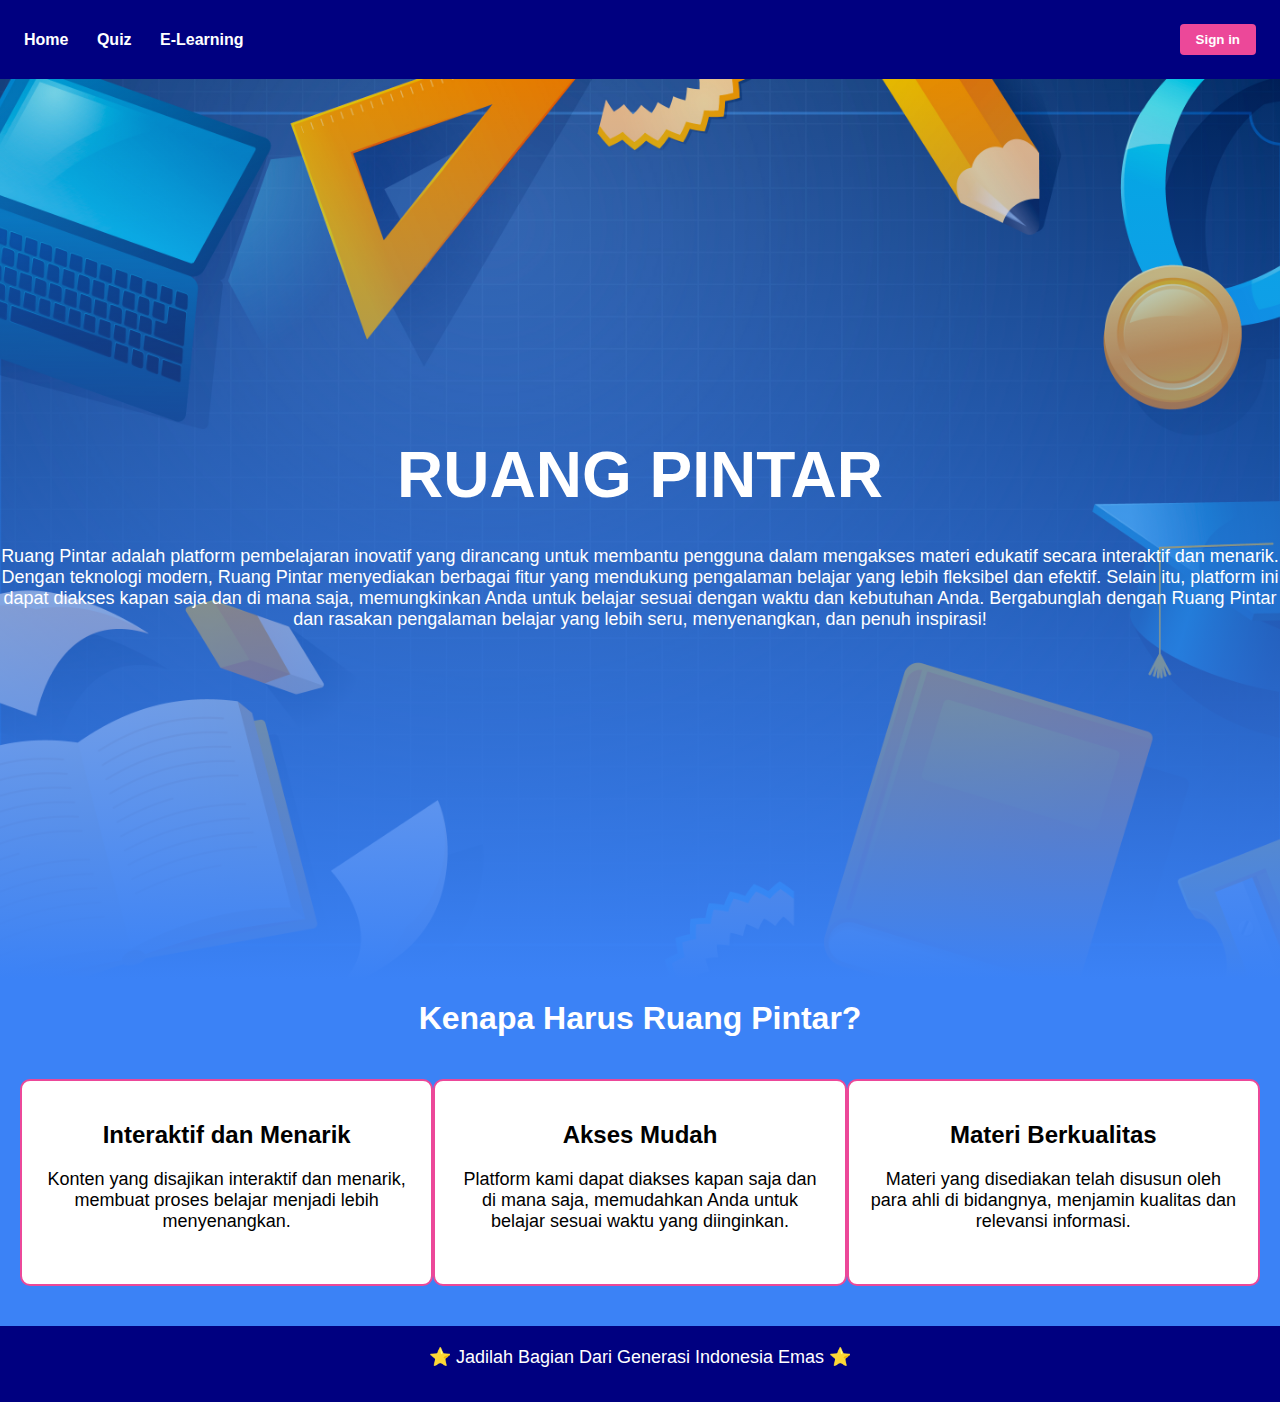
<file: index.html>
<html lang="en">

<head>
    <meta charset="utf-8" />
    <meta content="width=device-width, initial-scale=1.0" name="viewport" />
    <title>Ruang Pintar</title>
    <link rel="stylesheet" href="style/index.css">
</head>

<body>
    <header>
        <nav>
            <a href="#">Home</a>
            <a href="quiz.html">Quiz</a>
            <a href="learning.html">E-Learning</a>
        </nav>
        <button>Sign in</button>
    </header>
    <main>
        <div class="content">
            <h1>RUANG PINTAR</h1>
            <p>
                Ruang Pintar adalah platform pembelajaran inovatif yang dirancang untuk membantu pengguna dalam mengakses materi edukatif secara interaktif dan menarik. 
                Dengan teknologi modern, Ruang Pintar menyediakan berbagai fitur yang mendukung pengalaman belajar yang lebih fleksibel dan efektif. 
                Selain itu, platform ini dapat diakses kapan saja dan di mana saja, memungkinkan Anda untuk belajar sesuai dengan waktu dan kebutuhan Anda.
                Bergabunglah dengan Ruang Pintar dan rasakan pengalaman belajar yang lebih seru, menyenangkan, dan penuh inspirasi!
            </p>
        </div>
        <h1>Kenapa Harus Ruang Pintar?</h1>
        <div class="features">
            <div class="feature-box">
                <h2>Interaktif dan Menarik</h2>
                <p>Konten yang disajikan interaktif dan menarik, membuat proses belajar menjadi lebih menyenangkan.</p>
            </div>
            <div class="feature-box">
                <h2>Akses Mudah</h2>
                <p>Platform kami dapat diakses kapan saja dan di mana saja, memudahkan Anda untuk belajar sesuai waktu yang diinginkan.</p>
            </div>
            <div class="feature-box">
                <h2>Materi Berkualitas</h2>
                <p>Materi yang disediakan telah disusun oleh para ahli di bidangnya, menjamin kualitas dan relevansi informasi.</p>
            </div>
        </div>
    </main>
    <footer>
        <p>⭐ Jadilah Bagian Dari Generasi Indonesia Emas ⭐</p>
    </footer>
</body>

</html>
</file>
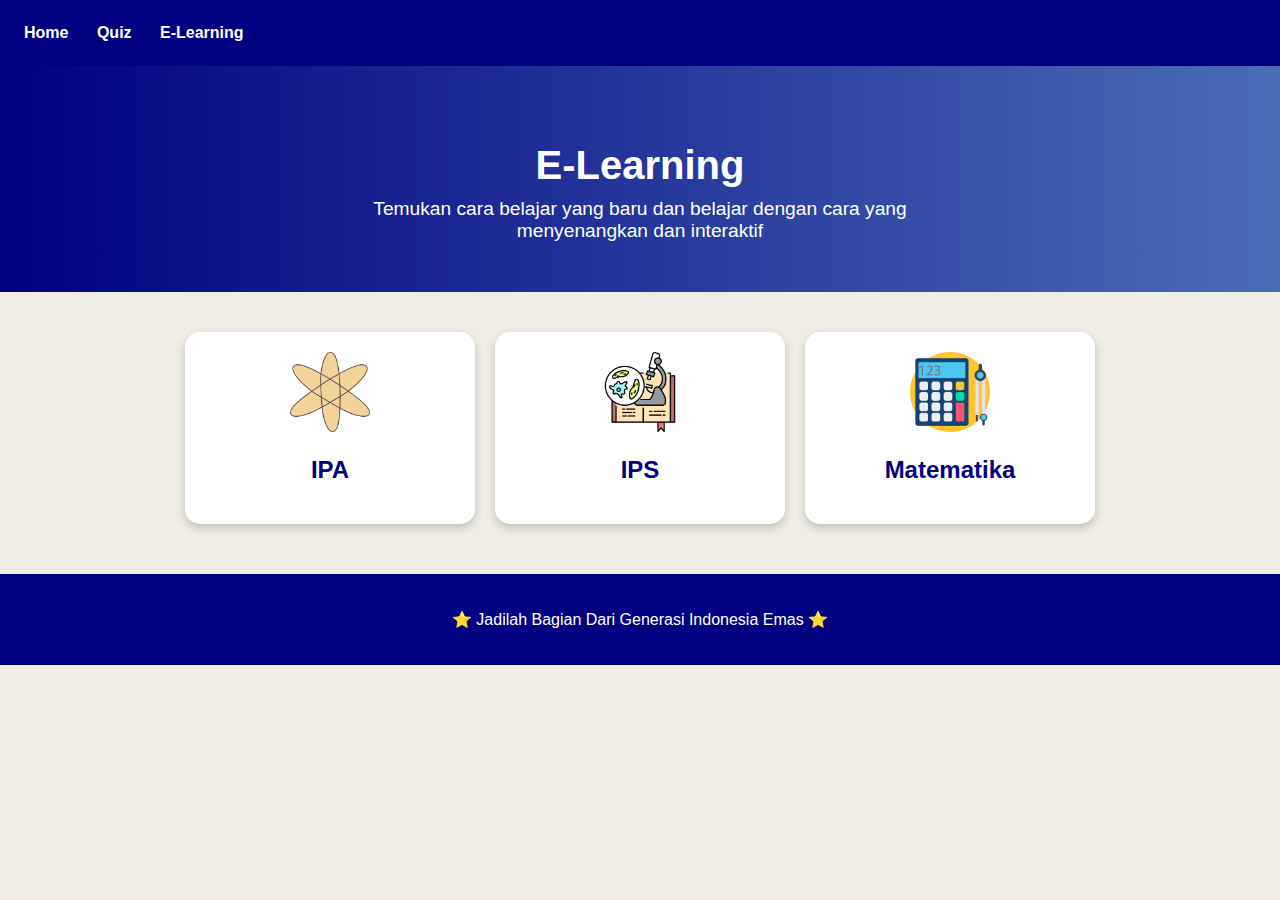
<file: learning.html>
<!DOCTYPE html>
<html lang="en">
<head>
    <meta charset="UTF-8">
    <meta name="viewport" content="width=device-width, initial-scale=1.0">
    <title>Ruang Pintar</title>
    <link rel="stylesheet" href="style/learning.css">
</head>
<body>
    <header>
        <nav>
            <a href="index.html">Home</a>
            <a href="quiz.html">Quiz</a>
            <a href="#">E-Learning</a>
        </nav>
    </header>
    <main>
        <div class="hero">
            <h1>E-Learning</h1>
            <p>Temukan cara belajar yang baru dan belajar dengan cara yang menyenangkan dan interaktif</p>
        </div>
        
        <div class="features">
            <div class="feature-box">
                <a href="materi/ipa.html" style="text-decoration: none; color:black;">
                    <img src="image/IPA.png" width="100" height="100">
                    <h2>IPA</h2>
                </a>
            </div>
            <div class="feature-box">
                <a href="materi/ips.html" style="text-decoration: none; color:black;">
                    <img src="image/IPS.png" width="100" height="100">
                    <h2>IPS</h2>
                </a>
            </div>
            <div class="feature-box">
                <a href="materi/math.html" style="text-decoration: none; color:black;">
                    <img src="image/MATH.png" width="100" height="100">
                    <h2>Matematika</h2>
                </a>
            </div>
        </div>
    </main>
    <footer>
        <p>⭐ Jadilah Bagian Dari Generasi Indonesia Emas ⭐</p>
    </footer>
</body>
</html>
</file>
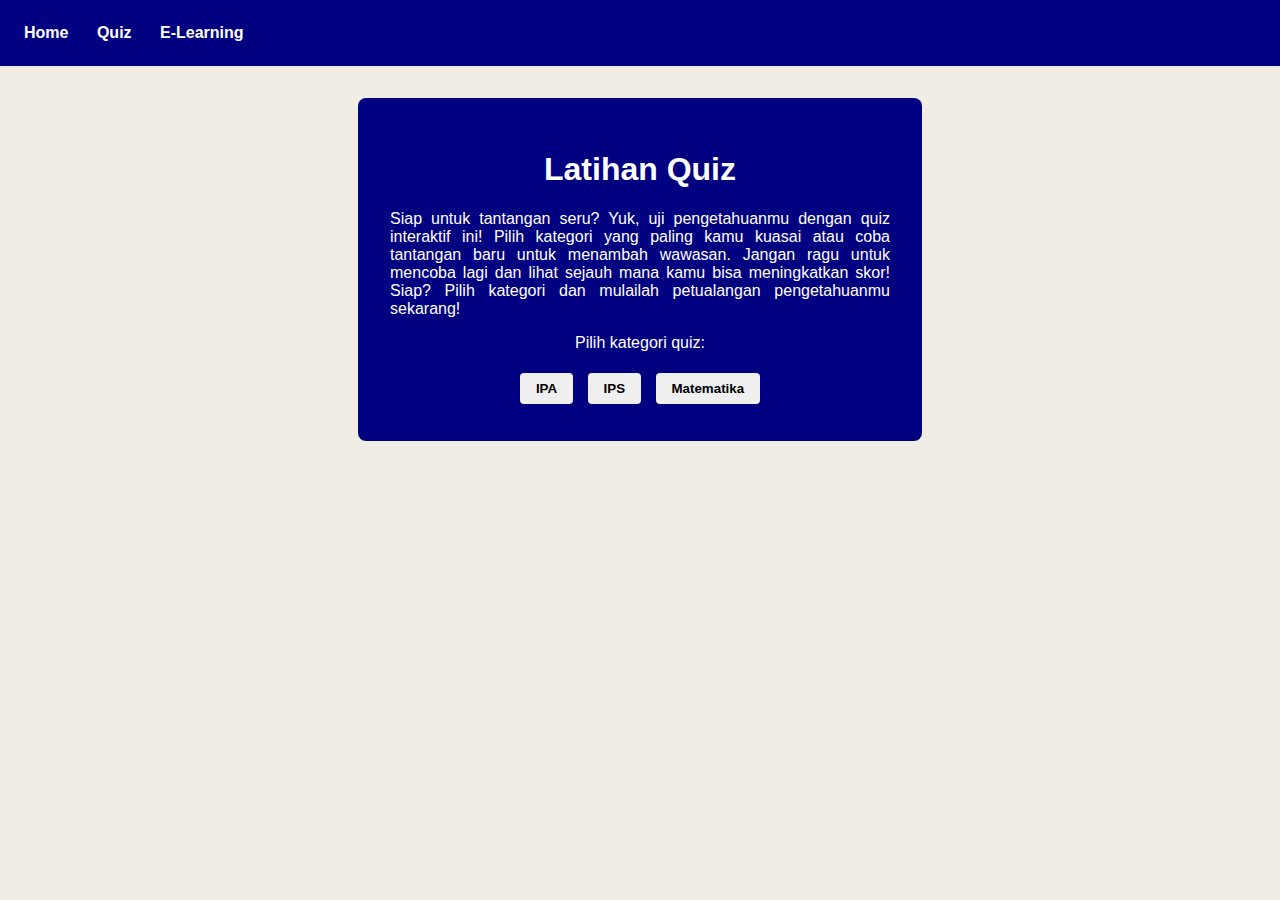
<file: quiz.html>
<!DOCTYPE html>
<html lang="id">
<head>
    <meta charset="UTF-8">
    <meta name="viewport" content="width=device-width, initial-scale=1.0">
    <title>Ruang Pintar</title>
    <link rel="stylesheet" href="style/quiz.css">
</head>
<body>
    <header>
        <nav>
            <a href="index.html">Home</a>
            <a href="#">Quiz</a>
            <a href="learning.html">E-Learning</a>
        </nav>
    </header>
    <main>
        <div class="container" id="menu">
            <h1>Latihan Quiz</h1>
            <p class="opening">
                Siap untuk tantangan seru? Yuk, uji pengetahuanmu dengan quiz interaktif ini! 
                Pilih kategori yang paling kamu kuasai atau coba tantangan baru untuk menambah wawasan. 
                Jangan ragu untuk mencoba lagi dan lihat sejauh mana kamu bisa meningkatkan skor! Siap? 
                Pilih kategori dan mulailah petualangan pengetahuanmu sekarang!
            </p>
            <p>Pilih kategori quiz:</p>
            <button onclick="startQuiz('ipa')">IPA</button>
            <button onclick="startQuiz('ips')">IPS</button>
            <button onclick="startQuiz('matematika')">Matematika</button>
        </div>
        
        <div class="quiz-container" id="quiz-container">
            <p id="question"></p>
            <div id="options"></div>
        </div>
        <div class="result-container" id="result">
            <h3>Hasil Quiz</h3>
            <p id="score"></p>
            <button onclick="restartQuiz()">Coba Lagi</button>
        </div>
        
        <div class="evaluation-container hidden" id="evaluation-container">
            <h3>Evaluasi Jawaban</h3>
            <ul id="evaluation"></ul>
        </div>
        
        <script src="function.js"></script>
    </main>
</body>
</html>
</file>
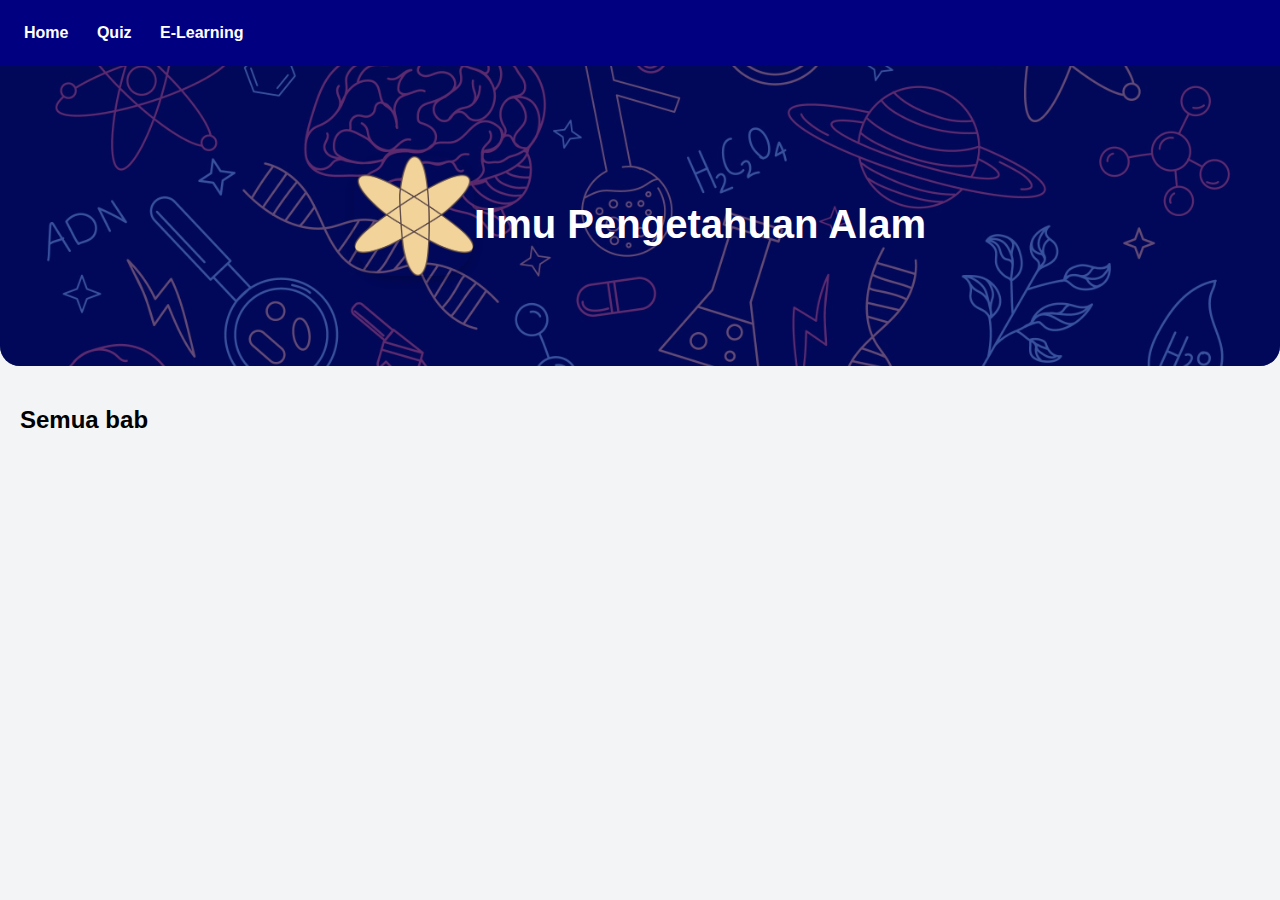
<file: materi/ipa.html>
<html lang="en">
<head>
    <meta charset="UTF-8">
    <meta name="viewport" content="width=device-width, initial-scale=1.0">
    <title>Ruang Pintar</title>
    <link rel="stylesheet" href="../style/materi.css">
</head>
<body>
    <!-- Header -->
    <header>
        <nav>
            <a href="../index.html">Home</a>
            <a href="../quiz.html">Quiz</a>
            <a href="../learning.html">E-Learning</a>
        </nav>
    </header>

    <div class="hero" style="background: url('../image/ipa.jpg') no-repeat center center/cover;">
        <img src="../image/IPA.png" width="80" height="80">
        <h1>Ilmu Pengetahuan Alam</h1>
    </div>

    <!-- Content -->
    <div class="content">
        <h2>Semua bab</h2>
        <div class="cards">
            <!-- Card 1 -->
            <div class="card">
                <h3>Bumi dan Tata Surya</h3>
                <div class="progress">
                    <div class="progress-bar"></div>
                </div>
                <span style="color: #a0aec0;">0%</span>
                
            </div>
            <!-- Card 2 -->
            <div class="card">
                <h3>Pengenalan Sel</h3>
                <div class="progress">
                    <div class="progress-bar"></div>
                </div>
                <span style="color: #a0aec0;">0%</span>
            </div>
            <!-- Card 3 -->
            <div class="card">
                <h3>Listrik, Magnet dan Sumber Energi Alternatif</h3>
                <div class="progress">
                    <div class="progress-bar"></div>
                </div>
                <span style="color: #a0aec0;">0%</span>
            </div>
            <!-- Card 4 -->
            <div class="card">
                <h3>Usaha, Energi dan Pesawat Sederhana </h3>
                <div class="progress">
                    <div class="progress-bar"></div>
                </div>
                <span style="color: #a0aec0;">0%</span>
            </div>
        </div>
    </div>
    
</body>
</html>
</file>
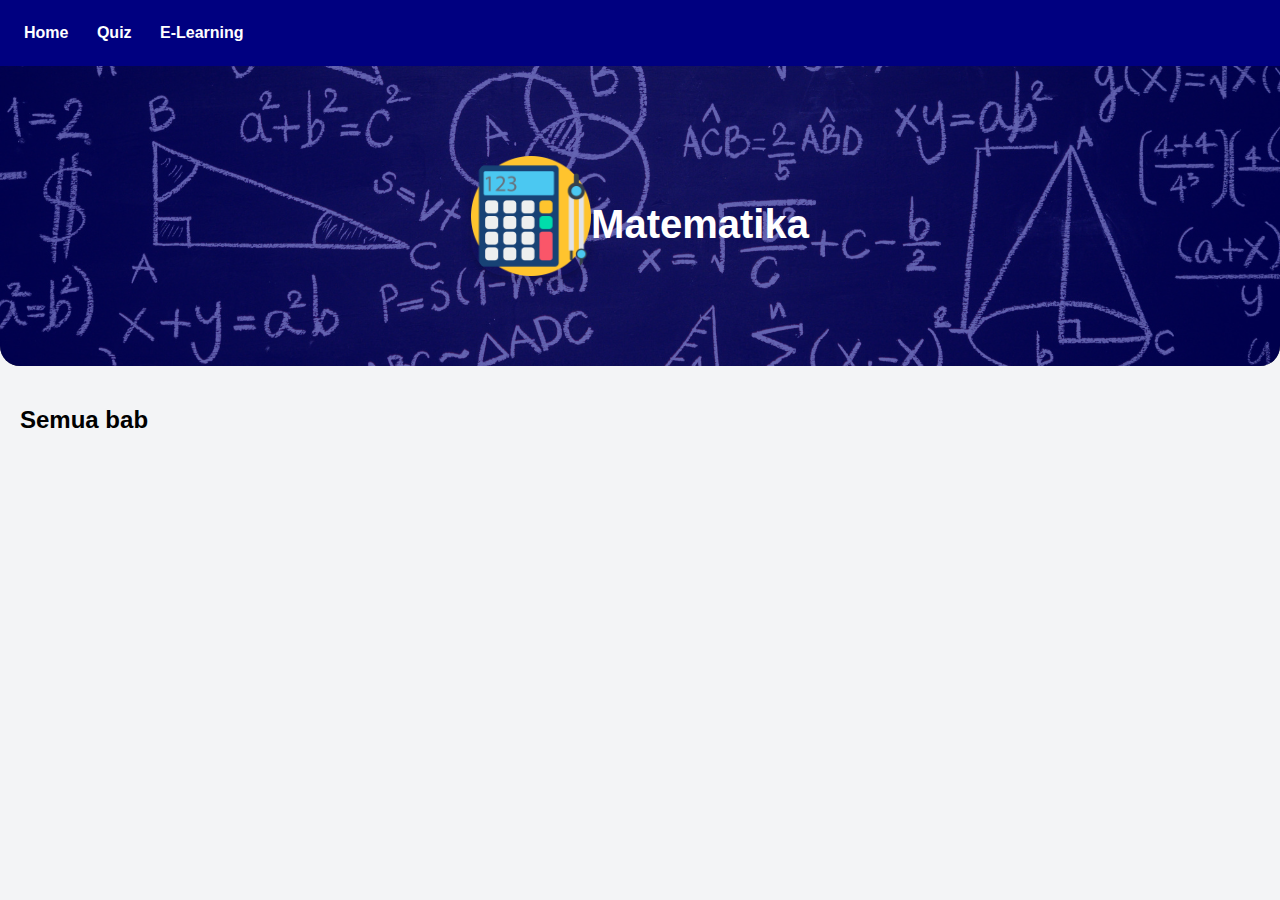
<file: materi/math.html>
<html lang="en">
<head>
    <meta charset="UTF-8">
    <meta name="viewport" content="width=device-width, initial-scale=1.0">
    <title>Ruang Pintar</title>
    <link rel="stylesheet" href="../style/materi.css">
</head>
<body>
    <!-- Header -->
    <header>
        <nav>
            <a href="../index.html">Home</a>
            <a href="../quiz.html">Quiz</a>
            <a href="../learning.html">E-Learning</a>
        </nav>
    </header>

    <div class="hero" style="background: url('../image/math.jpg') no-repeat center center/cover;">
        <img src="../image/MATH.png" width="80" height="80">
        <h1>Matematika</h1>
    </div>

    <!-- Content -->
    <div class="content">
        <h2>Semua bab</h2>
        <div class="cards">
            <!-- Card 1 -->
            <div class="card">
                <h3>Fungsi Komposisi dan Invers</h3>
                <div class="progress">
                    <div class="progress-bar"></div>
                </div>
                <span style="color: #a0aec0;">0%</span>
                
            </div>
            <!-- Card 2 -->
            <div class="card">
                <h3>Aljabar Linier</h3>
                <div class="progress">
                    <div class="progress-bar"></div>
                </div>
                <span style="color: #a0aec0;">0%</span>
            </div>
            <!-- Card 3 -->
            <div class="card">
                <h3>Teori Peluang</h3>
                <div class="progress">
                    <div class="progress-bar"></div>
                </div>
                <span style="color: #a0aec0;">0%</span>
            </div>
            <!-- Card 4 -->
            <div class="card">
                <h3>Statistika Terapan </h3>
                <div class="progress">
                    <div class="progress-bar"></div>
                </div>
                <span style="color: #a0aec0;">0%</span>
            </div>
        </div>
    </div>
    
</body>
</html>
</file>
<file: style/index.css>
body {
    background: #3b82f6;
    font-family: 'Arial', sans-serif;
    margin: 0;
    padding: 0;
    color: white;
}

header {
    background: #000080;
    display: flex;
    justify-content: space-between;
    align-items: center;
    padding: 1.5rem;
    /* width: 100%; */
    top: 0;
    z-index: 100;
}

nav a {
    margin-right: 1.5rem;
    text-decoration: none;
    color: white;
    font-weight: bold;
    transition: color 0.3s ease-in-out;
}

nav a:hover {
    color: #ffcc00;
}

button {
    background-color: #ec4899;
    border: none;
    color: white;
    padding: 0.5rem 1rem;
    font-weight: bold;
    border-radius: 0.25rem;
    cursor: pointer;
}

button:hover {
    background-color: #d02670;
}

main {
    text-align: center;
    position: relative;
}


.content {
    position: relative;
    width: 100%;
    height: 100vh;
    display: flex;
    flex-direction: column;
    justify-content: center;
    align-items: center;
    text-align: center;
    color: white;
    z-index: 1;
}

.content::before {
    content: "";
    position: absolute;
    top: 0;
    left: 0;
    width: 100%;
    height: 100%;
    background: linear-gradient(to bottom, rgba(0, 0, 0, 0.1),#3b82f6),
                url("../image/index.jpg");
    background-position: center;
    background-repeat: no-repeat;
    background-size: cover;
    opacity: 1; /* Biarkan opacity tetap 1 agar teks tidak terpengaruh */
    z-index: -1;
}


.content button {
    border: 2px solid white;
    background: none;
    padding: 0.5rem 1.5rem;
    margin-bottom: 1.5rem;
    font-size: 1.25rem;
}

.content h1 {
    font-size: 4rem;
    font-weight: bold;
    margin-bottom: 1rem;
}

p {
    font-size: 1.125rem;
    margin-bottom: 2rem;
}

.features {
    color: black;
    display: flex;
    justify-content: space-around;
    margin: 20px 0;
    padding: 20px;
}

.feature-box {
    border: 2px solid #ec4899;
    background-color: #fff;
    border-radius: 10px;
    padding: 20px;
    width: 30%;
    box-shadow: 0 4px 8px rgba(0, 0, 0,);
    transition: transform 0.3s;
}

.feature-box:hover {
    transform: scale(1.05);
}

footer {
        background: #000080;
        display: flex;
        justify-content: center;
        align-items: center;
        padding: 2px;
}

@keyframes fadeIn {
    from {
        opacity: 0;
        transform: translateY(20px);
    }
    to {
        opacity: 1;
        transform: translateY(0);
    }
}

h1, p {
    animation: fadeIn 1s ease-in-out;
}
</file>
<file: style/learning.css>
body {
    background: #F0EEE4;
    font-family: 'Arial', sans-serif;
    margin: 0;
    padding: 0;
    color: white;
}

header {
    background: #000080;
    display: flex;
    justify-content: space-between;
    align-items: center;
    padding: 1.5rem;
    width: 100%;
    top: 0;
    z-index: 100;
}

nav a {
    margin-right: 1.5rem;
    text-decoration: none;
    color: white;
    font-weight: bold;
    transition: color 0.3s ease-in-out;
}

nav a:hover {
    color: #ffcc00;
}

.hero {
    background: linear-gradient(to right, #000080, #4b6cb7);
    color: white;
    text-align: center;
    padding: 50px 20px;
}

.hero h1 {
    font-size: 2.5rem;
    margin-bottom: 10px;
}

.hero p {
    font-size: 1.2rem;
    max-width: 600px;
    margin: 0 auto;
}


.features {
    display: flex;
    justify-content: center;
    gap: 20px;
    flex-wrap: wrap;
    margin-top: 40px;
}

.feature-box {
    background: white;
    border-radius: 15px;
    padding: 20px;
    width: 250px;
    text-align: center;
    box-shadow: 0 4px 10px rgba(0, 0, 0, 0.2);
    transition: transform 0.3s, box-shadow 0.3s;
}

.feature-box:hover {
    transform: scale(1.1);
    box-shadow: 0 6px 15px rgba(0, 0, 0, 0.3);
}

.feature-box img {
    width: 80px;
    height: 80px;
}

.feature-box h2 {
    font-size: 1.5rem;
    color: #000080;
}

@keyframes fadeIn {
    from {
        opacity: 0;
        transform: translateY(20px);
    }
    to {
        opacity: 1;
        transform: translateY(0);
    }
}

.feature-box {
    animation: fadeIn 1s ease-in-out;
}

footer {
    background: #000080;
    color: white;
    text-align: center;
    padding: 20px;
    margin-top: 50px;
}
</file>
<file: style/quiz.css>
body {
    font-family: 'Roboto', sans-serif;
    background-color: #F0EEE4;
    margin: 0;
    padding: 0;
    text-align: center;
}

header {
    background: #000080;
    display: flex;
    justify-content: space-between;
    align-items: center;
    padding: 1.5rem;
    width: 100%;
    top: 0;
    z-index: 100;
}

nav a {
    margin-right: 1.5rem;
    text-decoration: none;
    color: white;
    font-weight: bold;
    transition: color 0.3s ease-in-out;
}

nav a:hover {
    color: #ffcc00;
}

main {
    display: flex;
    flex-direction: column;
    align-items: center;
    justify-content: center;
    padding: 32px;
}

.container, .quiz-container, .result-container {
    background-color: #000080;
    color: white;
    padding: 32px;
    border-radius: 8px;
    width: 80%;
    max-width: 500px;
    display: none;
}
.container button, #quiz-container button, .result-container button {
    font-weight: bold;
    padding: 8px 16px;
    border: none;
    border-radius: 4px;
    cursor: pointer;
    margin: 5px;
    /* background-color: white; */
    color: black;
}

#options {
    display: flex;
    flex-wrap: wrap;
    justify-content: center;
    gap: 10px;
    margin-top: 20px;
}

#options button {
    flex: 50%;
    max-width: 45%;
    padding: 12px;
    font-size: 16px;
    background-color: white;
    color: black;
    border: none;
    border-radius: 4px;
    cursor: pointer;
}

.evaluation-container {
    background-color: white;
    color: black;
    padding: 16px;
    border-radius: 8px;
    margin-top: 16px;
    width: 80%;
    max-width: 500px;
    text-align: left;
    display: none; /* Sembunyikan dulu */
    border: 2px solid #6a6a6a;
}

.evaluation-container h3 {
    text-align: center;
    color: gray;
}

.evaluation-correct {
    color: green;
    font-weight: bold;
}

.evaluation-wrong {
    color: red;
    font-weight: bold;
}

.hidden {
    display: none;
}

.opening {
    text-align: justify;
}
</file>
<file: style/materi.css>
body {
    font-family: Arial, sans-serif;
    background-color: #f3f4f6;
    margin: 0;
    padding: 0;
}
header {
    background: #000080;
    display: flex;
    justify-content: space-between;
    align-items: center;
    padding: 1.5rem;
    width: 100%;
    top: 0;
    z-index: 100;
}

nav a {
    margin-right: 1.5rem;
    text-decoration: none;
    color: white;
    font-weight: bold;
    transition: color 0.3s ease-in-out;
}

nav a:hover {
    color: #ffcc00;
}
.hero {
    display: flex;
    align-items: center;
    justify-content: center;
    text-align: center;
    color: white;
    height: 300px;
    position: relative;
    overflow: hidden;
    border-radius: 0 0 20px 20px;
}

.hero::before {
    content: "";
    position: absolute;
    top: 0;
    left: 0;
    width: 100%;
    height: 100%;
    background: rgba(0, 0, 128, 0.6);
}

.hero h1 {
    font-size: 2.5rem;
    margin-bottom: 10px;
    position: relative;
    z-index: 1;
}

.hero img {
    width: 120px;
    height: 120px;
    border-radius: 30%;
    box-shadow: 0 4px 10px rgba(0, 0, 0, 0.2);
    position: relative;
    z-index: 1;
}


.content {
    padding: 20px;
}
.content h2 {
    font-size: 24px;
    margin-bottom: 20px;
}
.content .banksoal {
    display: flex;
    align-items: center;
    margin-bottom: 20px;
}
.content .banksoal img {
    height: 40px;
}
.content .banksoal span {
    margin-left: 10px;
}
.content .cards {
    display: grid;
    grid-template-columns: 1fr;
    gap: 20px;
}
@media (min-width: 768px) {
    .content .cards {
        grid-template-columns: 1fr 1fr;
    }
}
.card {
    background-color: white;
    padding: 20px;
    border-radius: 15px;
    box-shadow: 0 4px 8px rgba(0, 0, 0, 0.15);
    position: relative;
    transition: transform 0.3s ease-in-out, box-shadow 0.3s ease-in-out;
    cursor: pointer;
}

.card:hover {
    transform: translateY(-5px);
    box-shadow: 0 6px 12px rgba(0, 0, 0, 0.25);
}

.card h3 {
    font-size: 20px;
    font-weight: bold;
    color: #000080;
}

.progress {
    background-color: #e2e8f0;
    border-radius: 10px;
    height: 10px;
    width: 100%;
    margin: 10px 0;
    overflow: hidden;
}

.progress .progress-bar {
    background-color: #4299e1;
    height: 10px;
    border-radius: 10px;
    width: 0%;
    transition: width 1s ease-in-out;
}

@keyframes fadeIn {
    from {
        opacity: 0;
        transform: translateY(20px);
    }
    to {
        opacity: 1;
        transform: translateY(0);
    }
}

.card {
    opacity: 0;
    animation: fadeIn 1s ease-in-out forwards;
}
</file>
